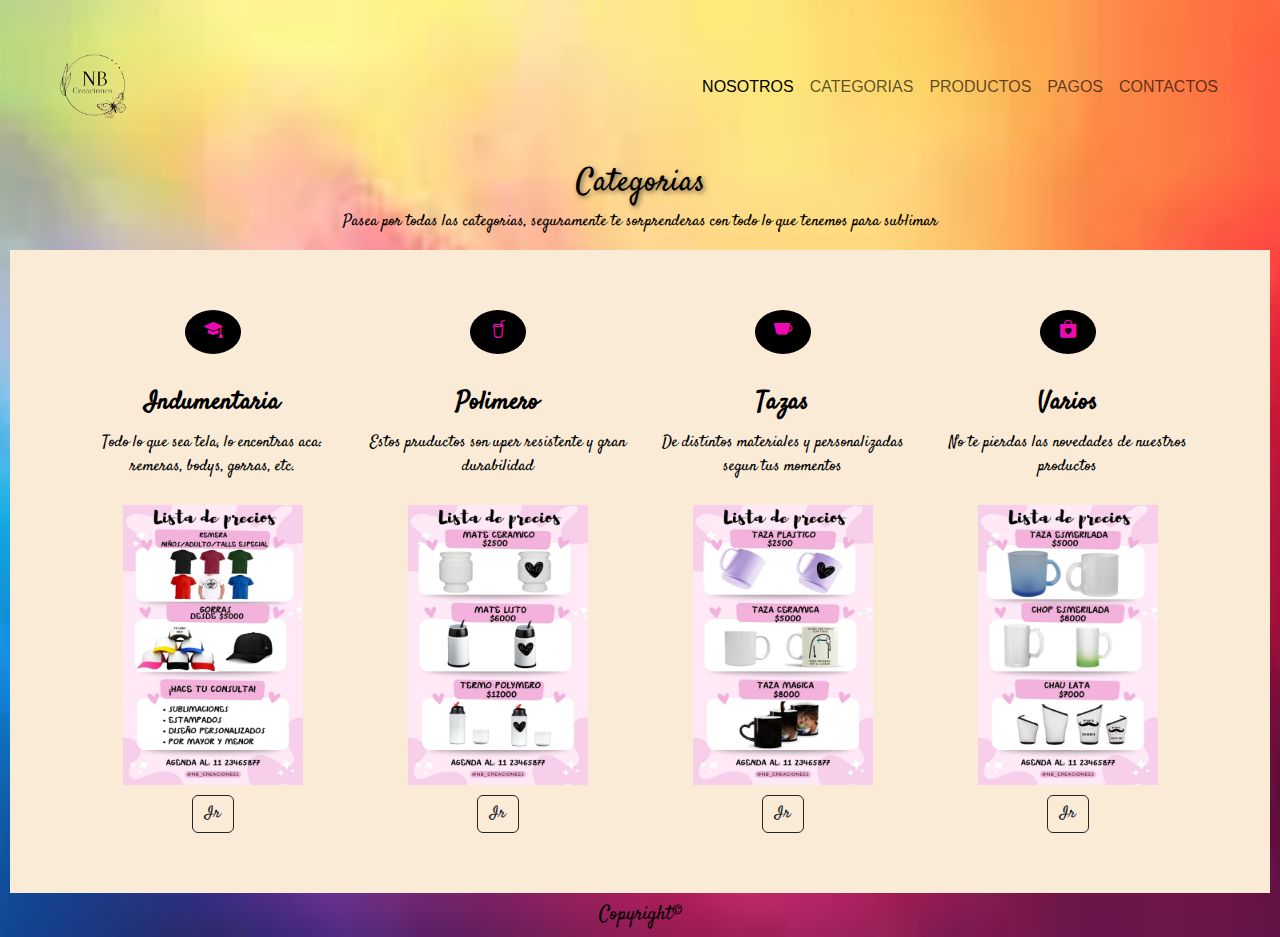
<file: pages/categorias.html>
<!DOCTYPE html>
<html lang="en">

<head>
  <meta charset="UTF-8">
  <meta name="viewport" content="width=device-width, initial-scale=1.0">

  <!--BOOTSTRAP-->
  <link href="https://cdn.jsdelivr.net/npm/bootstrap@5.3.3/dist/css/bootstrap.min.css" rel="stylesheet"
    integrity="sha384-QWTKZyjpPEjISv5WaRU9OFeRpok6YctnYmDr5pNlyT2bRjXh0JMhjY6hW+ALEwIH" crossorigin="anonymous">
  <!--ICONS BOOTSTRAP-->
  <link rel="stylesheet" href="https://cdn.jsdelivr.net/npm/bootstrap-icons@1.11.3/font/bootstrap-icons.min.css">
  <!--CSS-->
  <link rel="stylesheet" href="/css/style.css">
  <!--FAVICON-->
  <link rel="icon" type="images/x-icon" href="../images/logoNB.png">
  <!--GOOGLE FONTS-->
  <link rel="preconnect" href="https://fonts.googleapis.com">
  <link rel="preconnect" href="https://fonts.gstatic.com" crossorigin>
  <link
    href="https://fonts.googleapis.com/css2?family=Playwrite+GB+S:ital,wght@0,100..400;1,100..400&family=Satisfy&display=swap"
    rel="stylesheet">
  <title>CATEGORIAS</title>
</head>

<body>

  <header>
    <!--BARRA DE NAVEGACION bg-body-tertiary-->
    <nav class="navbar navbar-expand-md navbar-light">
      <div class="container-fluid">
        <button class="navbar-toggler" type="button" data-bs-toggle="collapse" data-bs-target="#navbar-toggler"
          aria-controls="navbarTogglerDemo01" aria-expanded="false" aria-label="Toggle navigation">
          <span class="navbar-toggler-icon"></span>
        </button>
        <div class="collapse navbar-collapse" id="navbar-toggler">
          <a class="navbar-brand" href="#"><img src="../images/logoNB.png" width="80" alt="logo de la pagina"></a>
          <ul class="navbar-nav d-flex justify-content-center align-item-center">
            <li class="nav-item">
              <a class="nav-link active" href="../index.html#nosotros">NOSOTROS</a>
            </li>
            <li class="nav-item">
              <a class="nav-link" href="../pages/categorias.html">CATEGORIAS</a>
            </li>
            <li class="nav-item">
              <a class="nav-link" href="../pages/productos.html">PRODUCTOS</a>
            </li>
            <li class="nav-item">
              <a class="nav-link" href="../pages/pagos.html">PAGOS</a>
            </li>
            <li class="nav-item">
              <a class="nav-link" href="../pages/contactos.html">CONTACTOS</a>
            </li>
          </ul>
        </div>
      </div>
    </nav>
  </header>

  <section>
    <h1>Categorias</h1>
    <p>Pasea por todas las categorias, seguramente te sorprenderas con todo lo que tenemos para sublimar</p>
  </section>
  <!--seccion categorias-->
  <section class="categorias clara-categorias">
    <div class="container text-center">
      <div class="row">
        <!--indumentaria-->
        <div class="columna col-12 col-md-3">
          <i class="bi bi-mortarboard-fill"></i>
          <p class="categorias-titulo">Indumentaria</p>
          <p>Todo lo que sea tela, lo encontras aca: remeras, bodys, gorras, etc.</p>
          <img class="imagenes-categorias" src="../images/productos/precioscartel/preciogorra.jpg" alt="precio-gorra"
            width="200px" height="300px">
          <div>
            <a href="../pages/productos.html#indumentaria" class="btn btn-outline-dark">Ir</a>
          </div>
        </div>
        <!--polimero-->
        <div class="columna col-12 col-md-3">
          <i class="bi bi-cup-straw"></i>
          <p class="categorias-titulo">Polimero</p>
          <p>Estos pruductos son uper resistente y gran durabilidad</p>
          <img class="imagenes-categorias" src="../images/productos/precioscartel/preciopolimero.jpg"
            alt="precio-polimero" width="200px" height="300px">
          <div>
            <a href="../pages/productos.html#polimero" class="btn btn-outline-dark">Ir</a>
          </div>
        </div>
        <!--tazas-->
        <div class="columna col-12 col-md-3">
          <i class="bi bi-cup-fill"></i>
          <p class="categorias-titulo">Tazas</p>
          <p>De distintos materiales y personalizadas segun tus momentos</p>
          <img class="imagenes-categorias" src="../images/productos/precioscartel/preciotaza.jpg" alt="precio-taza"
            width="200px" height="300px">
          <div>
            <a href="../pages/productos.html#tazas" class="btn btn-outline-dark">Ir</a>
          </div>
        </div>
        <!--varios-->
        <div class="columna col-12 col-md-3">
          <i class="bi bi-bag-heart-fill"></i>
          <p class="categorias-titulo">Varios</p>
          <p>No te pierdas las novedades de nuestros productos</p>
          <img class="imagenes-categorias" src="../images/productos/precioscartel/pecioesmerilado.jpg"
            alt="precio-esmerilado" width="200px" height="300px">
          <div>
            <a href="../pages/productos.html#varios" class="btn btn-outline-dark">Ir</a>
          </div>
        </div>
      </div>
    </div>
  </section>
  <!--PIE DE PAGINA-->
  <footer>
    <div class="footer-principal">
      <h5>Copyright&#169</h5>
    </div>
  </footer>
  <!--BOOTSTRAP FOOTER-->
  <script src="https://cdn.jsdelivr.net/npm/bootstrap@5.3.3/dist/js/bootstrap.bundle.min.js"
    integrity="sha384-YvpcrYf0tY3lHB60NNkmXc5s9fDVZLESaAA55NDzOxhy9GkcIdslK1eN7N6jIeHz"
    crossorigin="anonymous"></script>

</body>

</html>
</file>
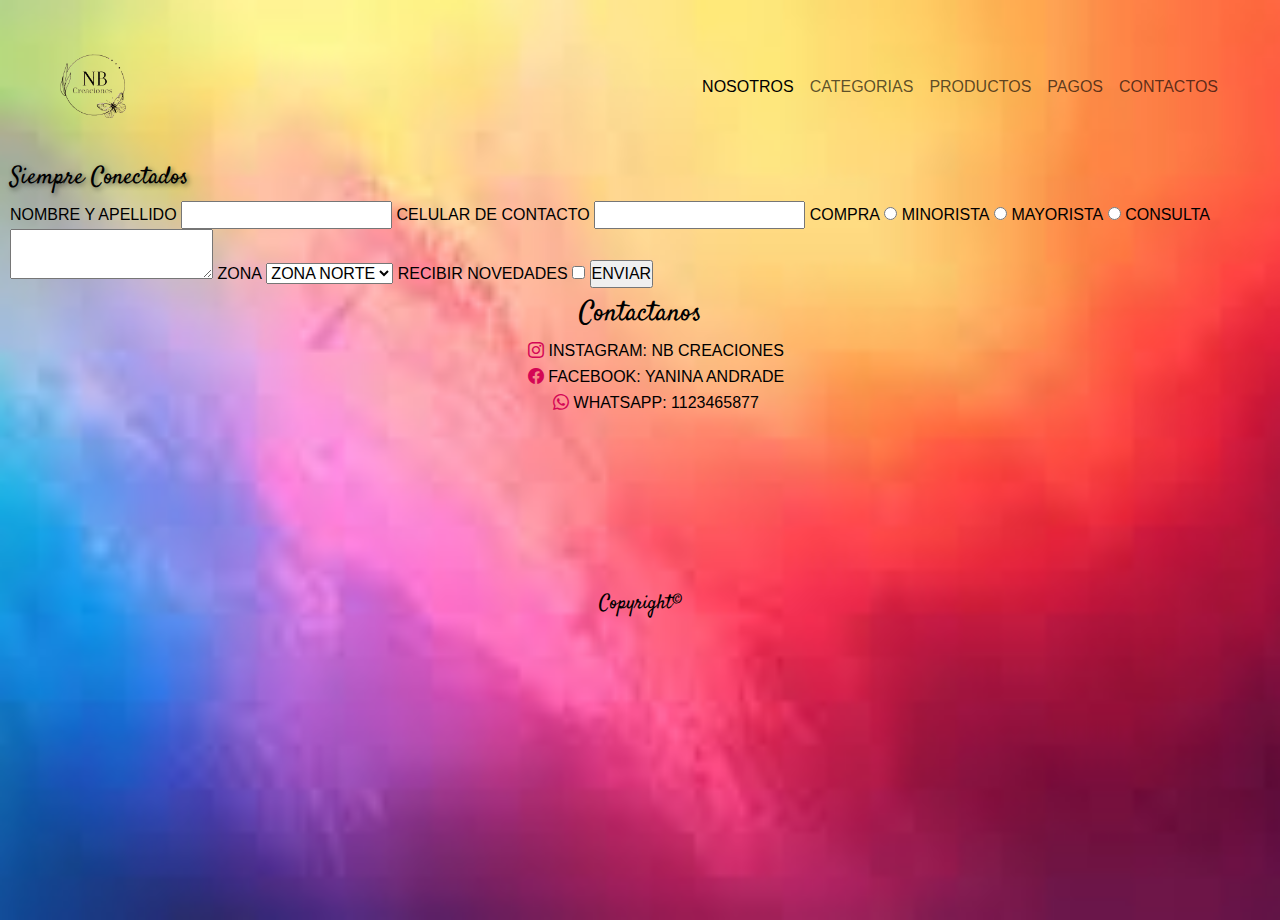
<file: pages/contactos.html>
<!DOCTYPE html>
<html lang="en">

<head>
  <meta charset="UTF-8">
  <meta name="viewport" content="width=device-width, initial-scale=1.0">

  <!--BOOTSTRAP-->
  <link href="https://cdn.jsdelivr.net/npm/bootstrap@5.3.3/dist/css/bootstrap.min.css" rel="stylesheet"
    integrity="sha384-QWTKZyjpPEjISv5WaRU9OFeRpok6YctnYmDr5pNlyT2bRjXh0JMhjY6hW+ALEwIH" crossorigin="anonymous">
  <!--ICONS BOOTSTRAP-->
  <link rel="stylesheet" href="https://cdn.jsdelivr.net/npm/bootstrap-icons@1.11.3/font/bootstrap-icons.min.css">
  <!--CSS-->
  <link rel="stylesheet" href="/css/style.css">
  <!--FAVICON-->
  <link rel="icon" type="images/x-icon" href="../images/logoNB.png">
  <!--GOOGLE FONTS-->
  <link rel="preconnect" href="https://fonts.googleapis.com">
  <link rel="preconnect" href="https://fonts.gstatic.com" crossorigin>
  <link
    href="https://fonts.googleapis.com/css2?family=Playwrite+GB+S:ital,wght@0,100..400;1,100..400&family=Satisfy&display=swap"
    rel="stylesheet">
  <title>CONTACTOS</title>
</head>

<body>

  <header>
    <!--BARRA DE NAVEGACION bg-body-tertiary-->
    <nav class="navbar navbar-expand-md navbar-light">
      <div class="container-fluid">
        <button class="navbar-toggler" type="button" data-bs-toggle="collapse" data-bs-target="#navbar-toggler"
          aria-controls="navbarTogglerDemo01" aria-expanded="false" aria-label="Toggle navigation">
          <span class="navbar-toggler-icon"></span>
        </button>
        <div class="collapse navbar-collapse" id="navbar-toggler">
          <a class="navbar-brand" href="#"><img src="../images/logoNB.png" width="80" alt="logo de la pagina"></a>
          <ul class="navbar-nav d-flex justify-content-center align-item-center">
            <li class="nav-item">
              <a class="nav-link active" href="../index.html#nosotros">NOSOTROS</a>
            </li>
            <li class="nav-item">
              <a class="nav-link" href="../pages/categorias.html">CATEGORIAS</a>
            </li>
            <li class="nav-item">
              <a class="nav-link" href="../pages/productos.html">PRODUCTOS</a>
            </li>
            <li class="nav-item">
              <a class="nav-link" href="../pages/pagos.html">PAGOS</a>
            </li>
            <li class="nav-item">
              <a class="nav-link" href="../pages/contactos.html">CONTACTOS</a>
            </li>
          </ul>
        </div>
      </div>
    </nav>
  </header>

  <form class="formulario" action="/sumit" method="post"><!--FORMULARIO PARA DEJAR CONTACTO-->
    <fieldset>
      <h1>
        <legend>Siempre Conectados</legend>
      </h1>
      <label for="nombre">NOMBRE Y APELLIDO</label>
      <input type="text" name="nombre" id="nombre">
      <label for="celular">CELULAR DE CONTACTO</label>
      <input type="number" name="celular" id="celular">
      <label for="compra">COMPRA</label>
      <input type="radio" name="compra" id="compra">
      <label for="compra">MINORISTA</label>
      <input type="radio" name="compra" id="compra">
      <label for="compra">MAYORISTA</label>
      <input type="radio" name="compra" id="compra">
      <label for="consulta">CONSULTA</label>
      <textarea name="consulta" id="consulta"></textarea>
      <label for="zona">ZONA</label>
      <select name="" id="">
        <option value="">ZONA NORTE</option>
        <option value="">ZONA SUR</option>
        <option value="">ZONA ESTE</option>
        <option value="">ZONA OESTE</option>
      </select>
      <label for="suscribe">RECIBIR NOVEDADES</label>
      <input type="checkbox" name="suscribe" id="suscribe">
      <input type="submit" value="ENVIAR">
    </fieldset>
  </form>

  <!--PIE DE PAGINA CON ENLACES ABSULUTOS-->
  <footer>
    <div>
      <h3>Contactanos</h3>
      <ul>
        <li class="nav-link"><i class="color-icons bi bi-instagram"></i><a
            href="https://www.instagram.com/nb_creaciones1/" target="_blank"> INSTAGRAM: NB CREACIONES</a>
        </li>
        <li class="nav-link"><i class="color-icons bi bi-facebook"></i><a
            href="https://www.facebook.com/yanina.andrade.7?locale=es_LA" target="_blank"> FACEBOOK: YANINA
            ANDRADE</a></li>
        <li class="nav-link"><i class="color-icons bi bi-whatsapp"></i><a href="https://wa.me/5491123465877"
            target="_blank"> WHATSAPP: 1123465877</a>
        </li>
      </ul>
      <iframe
        src="https://www.google.com/maps/embed?pb=!1m18!1m12!1m3!1d3288.2095493878305!2d-58.618618824890646!3d-34.4975714518991!2m3!1f0!2f0!3f0!3m2!1i1024!2i768!4f13.1!3m3!1m2!1s0x95bcbb3bc92ed55f%3A0xcdfb92e9a9d87bfc!2sSucre%202336%2C%20B1611GXR%20Don%20Torcuato%2C%20Provincia%20de%20Buenos%20Aires!5e0!3m2!1ses-419!2sar!4v1729255063642!5m2!1ses-419!2sar"
        width="200" height="150" style="border:0;" allowfullscreen="" loading="lazy"
        referrerpolicy="no-referrer-when-downgrade"></iframe>
      <h5>Copyright&#169</h5>
    </div>
  </footer>
  <!--BOOTSTRAP FOOTER-->
  <script src="https://cdn.jsdelivr.net/npm/bootstrap@5.3.3/dist/js/bootstrap.bundle.min.js"
    integrity="sha384-YvpcrYf0tY3lHB60NNkmXc5s9fDVZLESaAA55NDzOxhy9GkcIdslK1eN7N6jIeHz"
    crossorigin="anonymous"></script>

</body>

</html>
</file>
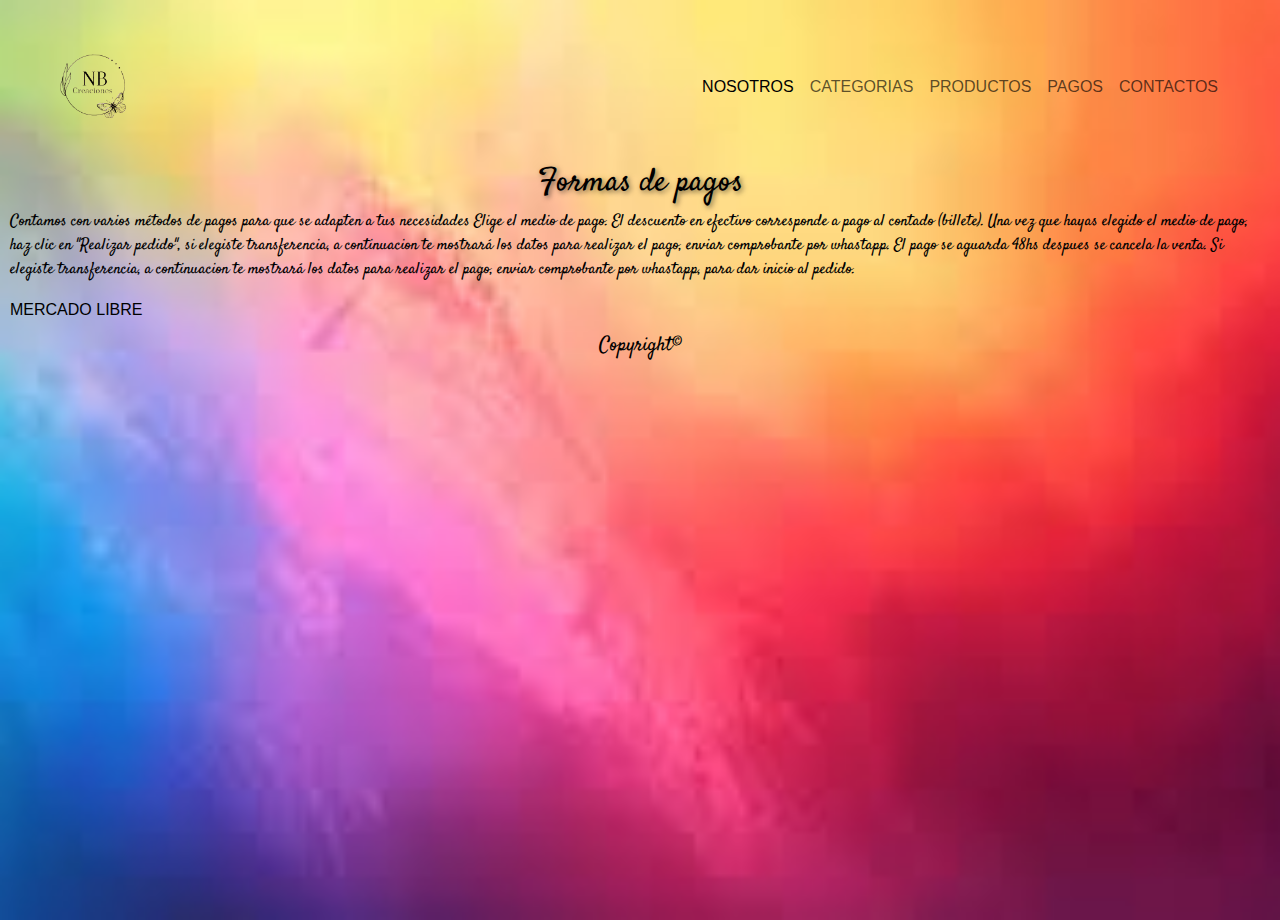
<file: pages/pagos.html>
<!DOCTYPE html>
<html lang="en">

<head>
  <meta charset="UTF-8">
  <meta name="viewport" content="width=device-width, initial-scale=1.0">

  <!--BOOTSTRAP-->
  <link href="https://cdn.jsdelivr.net/npm/bootstrap@5.3.3/dist/css/bootstrap.min.css" rel="stylesheet"
    integrity="sha384-QWTKZyjpPEjISv5WaRU9OFeRpok6YctnYmDr5pNlyT2bRjXh0JMhjY6hW+ALEwIH" crossorigin="anonymous">
  <!--ICONS BOOTSTRAP-->
  <link rel="stylesheet" href="https://cdn.jsdelivr.net/npm/bootstrap-icons@1.11.3/font/bootstrap-icons.min.css">
  <!--CSS-->
  <link rel="stylesheet" href="/css/style.css">
  <!--FAVICON-->
  <link rel="icon" type="images/x-icon" href="../images/logoNB.png">
  <!--GOOGLE FONTS-->
  <link rel="preconnect" href="https://fonts.googleapis.com">
  <link rel="preconnect" href="https://fonts.gstatic.com" crossorigin>
  <link
    href="https://fonts.googleapis.com/css2?family=Playwrite+GB+S:ital,wght@0,100..400;1,100..400&family=Satisfy&display=swap"
    rel="stylesheet">
  <title>FORMAS DE PAGO</title>
</head>

<body>

  <header>
    <!--BARRA DE NAVEGACION bg-body-tertiary-->
    <nav class="navbar navbar-expand-md navbar-light">
      <div class="container-fluid">
        <button class="navbar-toggler" type="button" data-bs-toggle="collapse" data-bs-target="#navbar-toggler"
          aria-controls="navbarTogglerDemo01" aria-expanded="false" aria-label="Toggle navigation">
          <span class="navbar-toggler-icon"></span>
        </button>
        <div class="collapse navbar-collapse" id="navbar-toggler">
          <a class="navbar-brand" href="#"><img src="../images/logoNB.png" width="80" alt="logo de la pagina"></a>
          <ul class="navbar-nav d-flex justify-content-center align-item-center">
            <li class="nav-item">
              <a class="nav-link active" href="../index.html#nosotros">NOSOTROS</a>
            </li>
            <li class="nav-item">
              <a class="nav-link" href="../pages/categorias.html">CATEGORIAS</a>
            </li>
            <li class="nav-item">
              <a class="nav-link" href="../pages/productos.html">PRODUCTOS</a>
            </li>
            <li class="nav-item">
              <a class="nav-link" href="../pages/pagos.html">PAGOS</a>
            </li>
            <li class="nav-item">
              <a class="nav-link" href="../pages/contactos.html">CONTACTOS</a>
            </li>
          </ul>
        </div>
      </div>
    </nav>
  </header>

  <section>
    <h1>Formas de pagos</h1>
    <p>Contamos con varios métodos de pagos para que se adapten a tus necesidades
      Elige el medio de pago.
      El descuento en efectivo corresponde a pago al contado (billete). Una vez que hayas elegido el medio de pago, haz
      clic en "Realizar pedido", si elegiste transferencia, a continuacion te mostrará los datos para realizar el pago,
      enviar comprobante por whastapp. El pago se aguarda 48hs despues se cancela la venta.
      Si elegiste transferencia, a continuacion te mostrará los datos para realizar el pago, enviar comprobante por
      whastapp, para dar inicio al pedido.
    </p>
  </section>

  <!--ENLACE ABSOLUTO CARRITO DE COMPRAS PARA USAR DESPUES-->
  <a href="https://www.mercadolibre.com.ar">MERCADO LIBRE</a>



  <!--PIE DE PAGINA-->
  <footer>
    <div class="footer-principal">
      <h5>Copyright&#169</h5>
    </div>
  </footer>
  <!--BOOTSTRAP FOOTER-->
  <script src="https://cdn.jsdelivr.net/npm/bootstrap@5.3.3/dist/js/bootstrap.bundle.min.js"
    integrity="sha384-YvpcrYf0tY3lHB60NNkmXc5s9fDVZLESaAA55NDzOxhy9GkcIdslK1eN7N6jIeHz"
    crossorigin="anonymous"></script>

</body>

</html>
</file>
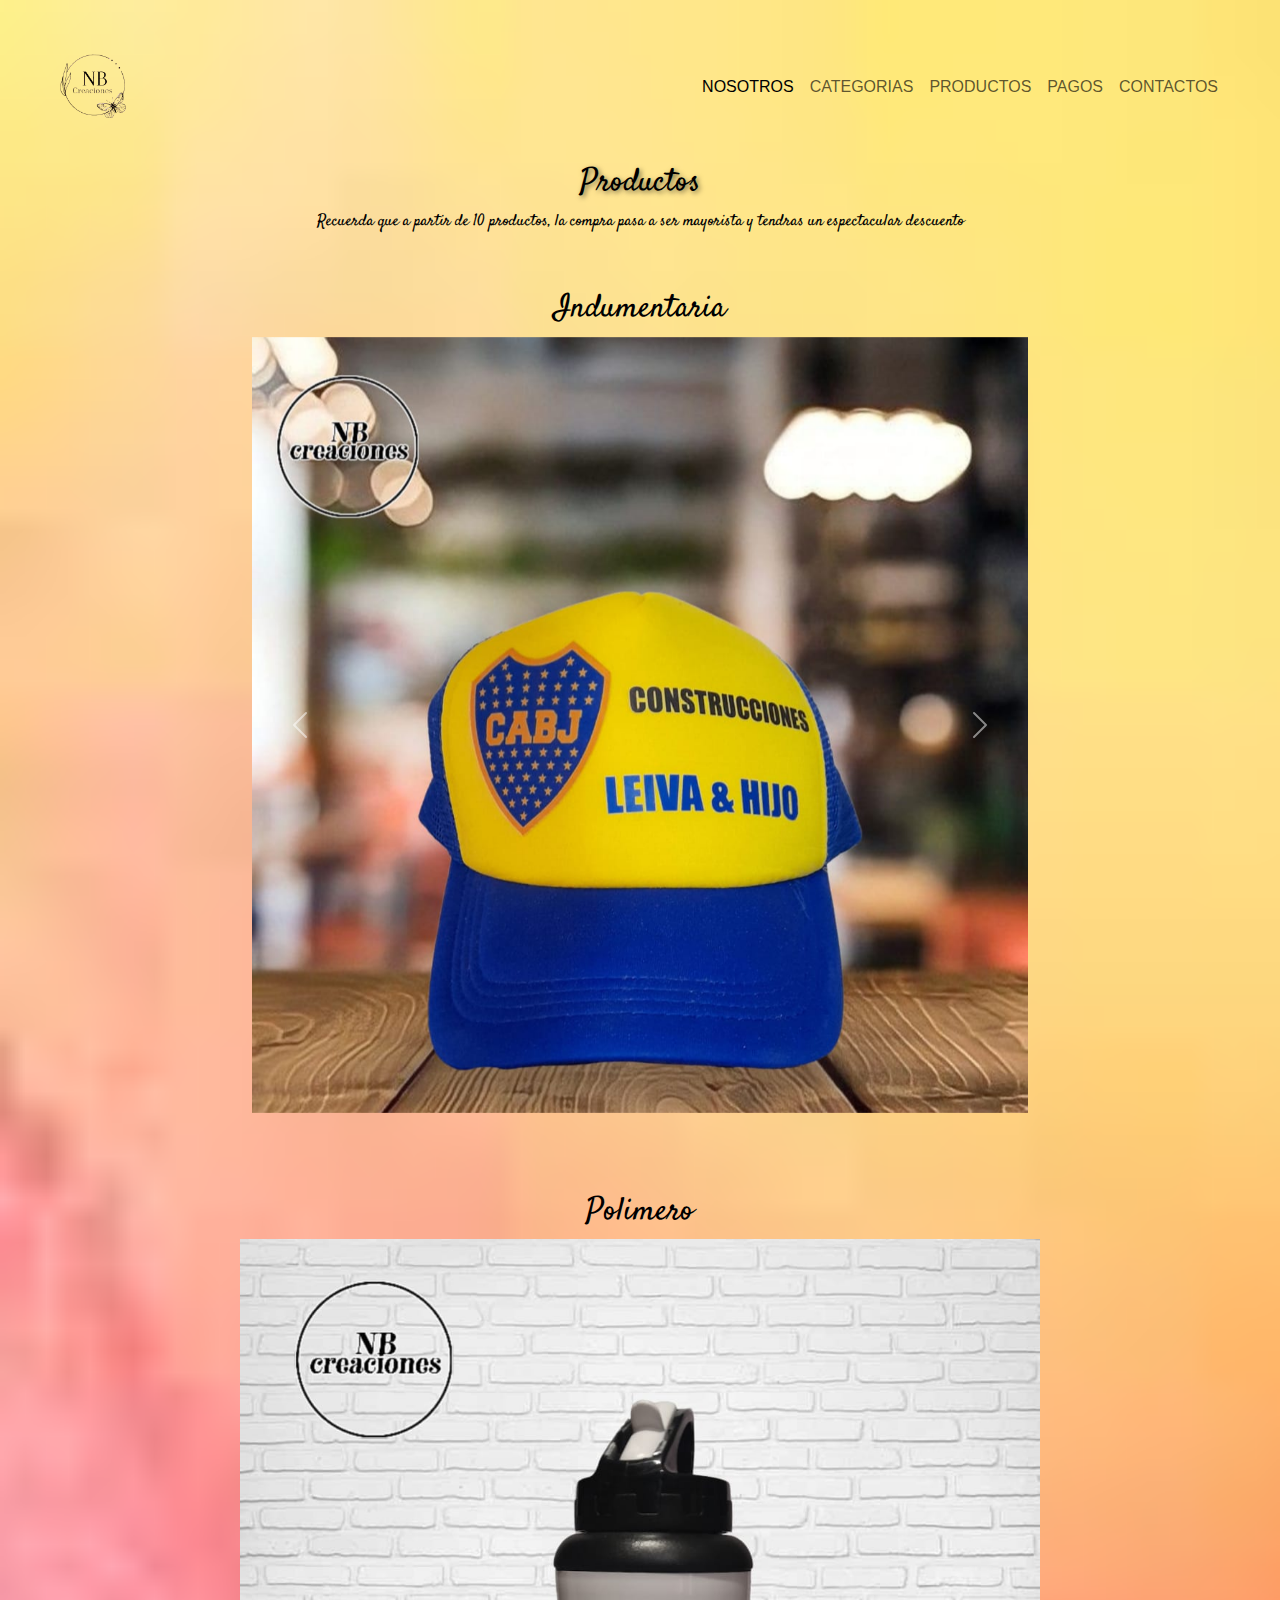
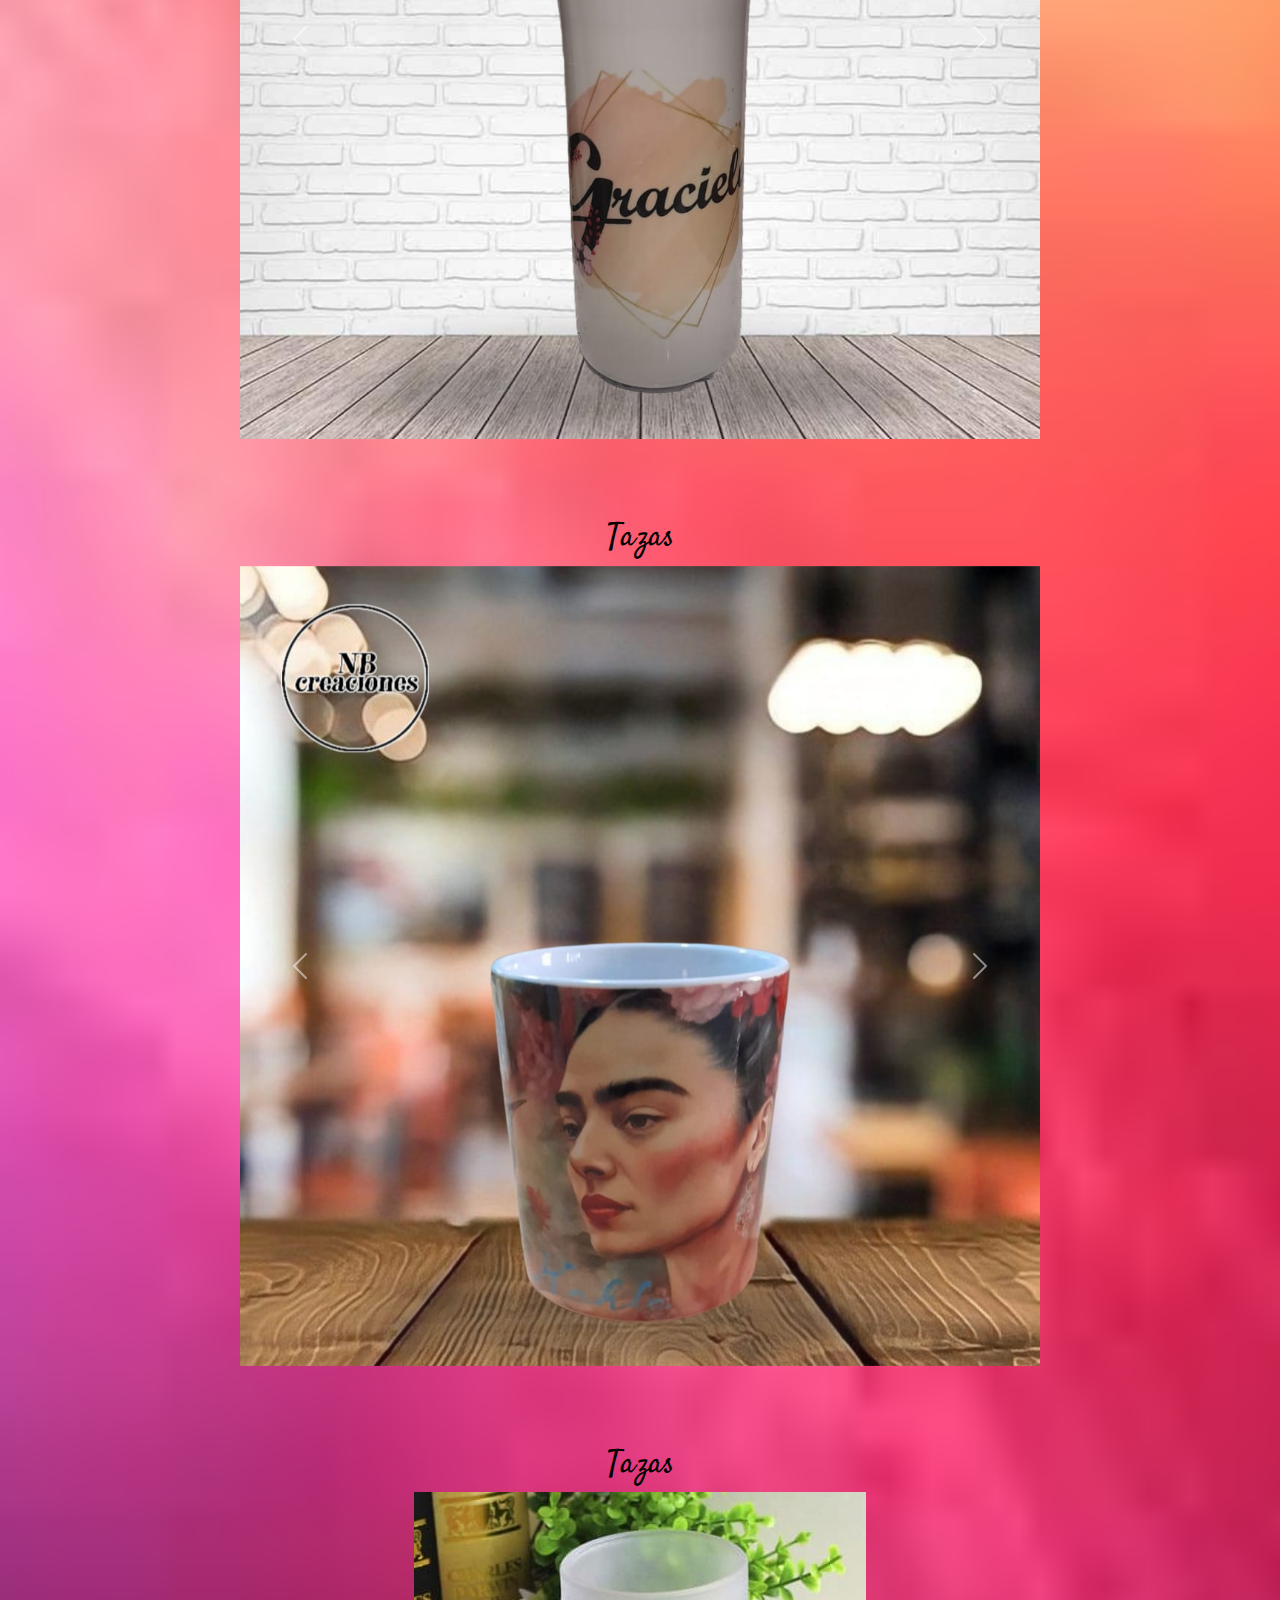
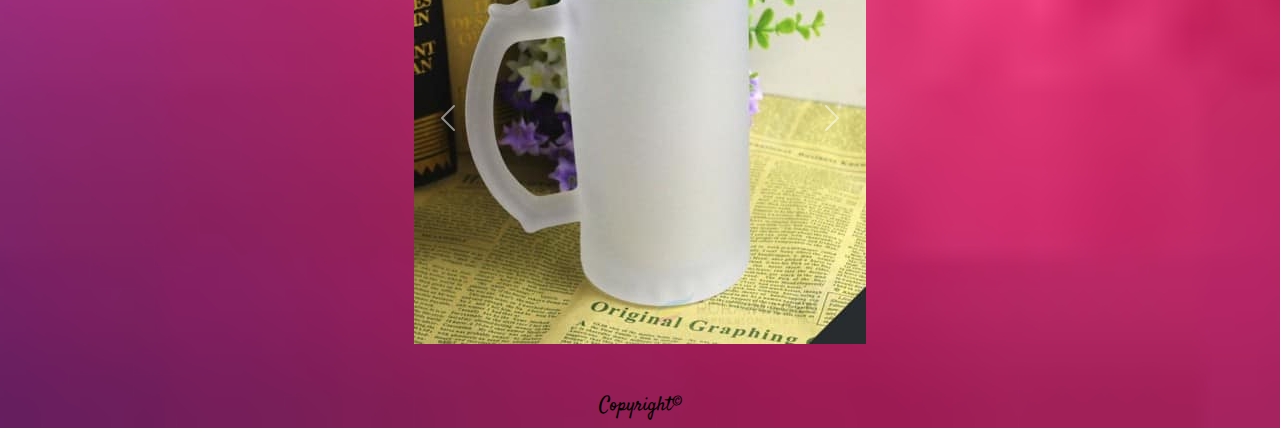
<file: pages/productos.html>
<!DOCTYPE html>
<html lang="en">

<head>
  <meta charset="UTF-8">
  <meta name="viewport" content="width=device-width, initial-scale=1.0">

  <!--BOOTSTRAP-->
  <link href="https://cdn.jsdelivr.net/npm/bootstrap@5.3.3/dist/css/bootstrap.min.css" rel="stylesheet"
    integrity="sha384-QWTKZyjpPEjISv5WaRU9OFeRpok6YctnYmDr5pNlyT2bRjXh0JMhjY6hW+ALEwIH" crossorigin="anonymous">
  <!--ICONS BOOTSTRAP-->
  <link rel="stylesheet" href="https://cdn.jsdelivr.net/npm/bootstrap-icons@1.11.3/font/bootstrap-icons.min.css">
  <!--CSS-->
  <link rel="stylesheet" href="/css/style.css">
  <!--FAVICON-->
  <link rel="icon" type="images/x-icon" href="../images/logoNB.png">
  <!--GOOGLE FONTS-->
  <link rel="preconnect" href="https://fonts.googleapis.com">
  <link rel="preconnect" href="https://fonts.gstatic.com" crossorigin>
  <link
    href="https://fonts.googleapis.com/css2?family=Playwrite+GB+S:ital,wght@0,100..400;1,100..400&family=Satisfy&display=swap"
    rel="stylesheet">
  <title>PRODUCTOS</title>
</head>

<body>

  <header>
    <!--BARRA DE NAVEGACION bg-body-tertiary-->
    <nav class="navbar navbar-expand-md navbar-light">
      <div class="container-fluid">
        <button class="navbar-toggler" type="button" data-bs-toggle="collapse" data-bs-target="#navbar-toggler"
          aria-controls="navbarTogglerDemo01" aria-expanded="false" aria-label="Toggle navigation">
          <span class="navbar-toggler-icon"></span>
        </button>
        <div class="collapse navbar-collapse" id="navbar-toggler">
          <a class="navbar-brand" href="#"><img src="../images/logoNB.png" width="80" alt="logo de la pagina"></a>
          <ul class="navbar-nav d-flex justify-content-center align-item-center">
            <li class="nav-item">
              <a class="nav-link active" href="../index.html#nosotros">NOSOTROS</a>
            </li>
            <li class="nav-item">
              <a class="nav-link" href="../pages/categorias.html">CATEGORIAS</a>
            </li>
            <li class="nav-item">
              <a class="nav-link" href="../pages/productos.html">PRODUCTOS</a>
            </li>
            <li class="nav-item">
              <a class="nav-link" href="../pages/pagos.html">PAGOS</a>
            </li>
            <li class="nav-item">
              <a class="nav-link" href="../pages/contactos.html">CONTACTOS</a>
            </li>
          </ul>
        </div>
      </div>
    </nav>
  </header>

  <section>
    <h1>Productos</h1>
    <p>Recuerda que a partir de 10 productos, la compra pasa a ser mayorista y tendras un espectacular descuento</p>
  </section>
  <!--indumentaria-->
  <section class="productos" id="indumentaria">
    <h2 class="titulo-productos">Indumentaria</h2>
    <!--carrousel-->
    <div id="carrousel-indumentaria" class="container carousel slide">
      <div class="carousel-inner">
        <div class="carousel-item active">
          <img src="../images/productos/gorras/gorra1.jpg" class="d-block w-100" alt="gorra1">
        </div>
        <div class="carousel-item">
          <img src="../images/productos/gorras/gorra2.jpg" class="d-block w-100" alt="gorra2">
        </div>
        <div class="carousel-item">
          <img src="../images/productos/remeras/remera2.jpg" class="d-block w-100" alt="remera1">
        </div>
        <div class="carousel-item">
          <img src="../images/productos/remeras/remera3.jpg" class="d-block w-100" alt="remera2">
        </div>
        <div class="carousel-item">
          <img src="../images/productos/remeras/remera4.jpg" class="d-block w-100" alt="remera1">
        </div>
        <div class="carousel-item">
          <img src="../images/productos/remeras/remera5.jpg" class="d-block w-100" alt="remera3">
        </div>
        <div class="carousel-item">
          <img src="../images/productos/remeras/remera1.jpg" class="d-block w-100" alt="remera4">
        </div>
        <div class="carousel-item">
          <img src="../images/productos/remeras/remera1.jpg" class="d-block w-100" alt="remera5">
        </div>
        <div class="carousel-item">
          <img src="../images/productos/remeras/remera6.jpg" class="d-block w-100" alt="remera6">
        </div>
        <div class="carousel-item">
          <img src="../images/productos/remeras/remera7.jpg" class="d-block w-100" alt="remera7">
        </div>
        <div class="carousel-item">
          <img src="../images/productos/remeras/remera8.jpg" class="d-block w-100" alt="remera8">
        </div>
        <div class="carousel-item">
          <img src="../images/productos/remeras/remera11.jpg" class="d-block w-100" alt="remera11">
        </div>
        <div class="carousel-item">
          <img src="../images/productos/remeras/remera12.jpg" class="d-block w-100" alt="remera12">
        </div>
        <div class="carousel-item">
          <img src="../images/productos/remeras/remera13.jpg" class="d-block w-100" alt="remera13">
        </div>
        <div class="carousel-item">
          <img src="../images/productos/remeras/remera14.jpg" class="d-block w-100" alt="remera14">
        </div>
      </div>
      <button class="carousel-control-prev" type="button" data-bs-target="#carrousel-indumentaria" data-bs-slide="prev">
        <span class="carousel-control-prev-icon" aria-hidden="true"></span>
        <span class="visually-hidden">Anterior</span>
      </button>
      <button class="carousel-control-next" type="button" data-bs-target="#carrousel-indumentaria" data-bs-slide="next">
        <span class="carousel-control-next-icon" aria-hidden="true"></span>
        <span class="visually-hidden">Siguiente</span>
      </button>
    </div>
  </section>
  <!--polimero-->
  <section class="productos" id="polimero">
    <h2 class="titulo-productos">Polimero</h2>
    <!--carrousel-->
    <div id="carrousel-polimero" class="carousel slide">
      <div class="carousel-inner">
        <div class="carousel-item active">
          <img src="../images/productos/polimero/botellapolimero1.jpg" class="d-block w-100" alt="botellapolimero1">
        </div>
        <div class="carousel-item">
          <img src="../images/productos/polimero/botellapolimero2.jpg" class="d-block w-100" alt="botellapolimero2">
        </div>
        <div class="carousel-item">
          <img src="../images/productos/polimero/matepolimero1.jpg" class="d-block w-100" alt="matepolimero1">
        </div>
      </div>
      <button class="carousel-control-prev" type="button" data-bs-target="#carrousel-polimero" data-bs-slide="prev">
        <span class="carousel-control-prev-icon" aria-hidden="true"></span>
        <span class="visually-hidden">Anterior</span>
      </button>
      <button class="carousel-control-next" type="button" data-bs-target="#carrousel-polimero" data-bs-slide="next">
        <span class="carousel-control-next-icon" aria-hidden="true"></span>
        <span class="visually-hidden">Siguiente</span>
      </button>
    </div>
  </section>
  <!--tazas-->
  <section class="productos" id="tazas">
    <h2 class="titulo-productos">Tazas</h2>
    <!--carrousel-->
    <div id="carrousel-tazas" class="carousel slide">
      <div class="carousel-inner">
        <div class="carousel-item active">
          <img src="../images/productos/tazas/taza1.jpg" class="d-block w-100" alt="taza1">
        </div>
        <div class="carousel-item">
          <img src="../images/productos/tazas/taza2.jpg" class="d-block w-100" alt="taza2">
        </div>
        <div class="carousel-item">
          <img src="../images/productos/tazas/taza3.jpg" class="d-block w-100" alt="taza3">
        </div>
        <div class="carousel-item">
          <img src="../images/productos/tazas/taza4.jpg" class="d-block w-100" alt="taza4">
        </div>
        <div class="carousel-item">
          <img src="../images/productos/tazas/taza5.jpg" class="d-block w-100" alt="taza5">
        </div>
        <div class="carousel-item">
          <img src="../images/productos/tazas/tazamagica.jpg" class="d-block w-100" alt="tazamagica">
        </div>
      </div>
      <button class="carousel-control-prev" type="button" data-bs-target="#carrousel-tazas" data-bs-slide="prev">
        <span class="carousel-control-prev-icon" aria-hidden="true"></span>
        <span class="visually-hidden">Anterior</span>
      </button>
      <button class="carousel-control-next" type="button" data-bs-target="#carrousel-tazas" data-bs-slide="next">
        <span class="carousel-control-next-icon" aria-hidden="true"></span>
        <span class="visually-hidden">Siguiente</span>
      </button>
    </div>
  </section>
  <!--varios-->
  <section class="productos" id="varios">
    <h2 class="titulo-productos">Tazas</h2>
    <!--carrousel-->
    <div id="carrousel-varios" class="carousel slide">
      <div class="carousel-inner">
        <div class="carousel-item active">
          <img src="../images/productos/varios/chopsmerilado.jpg" class="d-block w-100" alt="chop">
        </div>
        <div class="carousel-item">
          <img src="../images/productos/varios/set1.jpg" class="d-block w-100" alt="set1">
        </div>
        <div class="carousel-item">
          <img src="../images/productos/varios/termo.jpg" class="d-block w-100" alt="termo">
        </div>
        <div class="carousel-item">
          <img src="../images/productos/varios/toper1.jpg" class="d-block w-100" alt="toper1">
        </div>
      </div>
      <button class="carousel-control-prev" type="button" data-bs-target="#carrousel-varios" data-bs-slide="prev">
        <span class="carousel-control-prev-icon" aria-hidden="true"></span>
        <span class="visually-hidden">Anterior</span>
      </button>
      <button class="carousel-control-next" type="button" data-bs-target="#carrousel-varios" data-bs-slide="next">
        <span class="carousel-control-next-icon" aria-hidden="true"></span>
        <span class="visually-hidden">Siguiente</span>
      </button>
    </div>
  </section>

  <!--PIE DE PAGINA-->
  <footer>
    <div class="footer-principal">
      <h5>Copyright&#169</h5>
    </div>
  </footer>
  <!--BOOTSTRAP FOOTER-->
  <script src="https://cdn.jsdelivr.net/npm/bootstrap@5.3.3/dist/js/bootstrap.bundle.min.js"
    integrity="sha384-YvpcrYf0tY3lHB60NNkmXc5s9fDVZLESaAA55NDzOxhy9GkcIdslK1eN7N6jIeHz"
    crossorigin="anonymous"></script>

</body>

</html>
</file>
<file: css/style.css>
/*RESET CSS ELIMINA LOS ESTILOS POR DEFECTOS DE LOS NAVEGADORES*/
* {
    margin: 0;
    padding: 0;
    box-sizing: 0;
}
body {
    background-image: url(/images/fondo2.jpeg);
    background-position: center;
    background-size: cover;
    background-repeat: no-repeat;
    color: #000;
    font-family: "Satisfy", serif;
    border: none;
    margin: 10px;
    min-height: 100vh;
    justify-content: center;
    flex-direction: column;
}
/*barra de navegacion*/
.navbar {
    padding: 2rem;
}
.navbar-collapse {
    align-items: center;
    justify-content: space-between;
}
/*seccion principal*/
section {
    display: flex;
    flex-direction: column;
    align-items: center;
    justify-content: center;
}
h1 {
    font-size: xx-large;
    text-shadow: 2px 2px 5px rgba(0, 0, 0, 0.5);
    font-family: "Satisfy", serif;
}
.parrafo-principal {
    font-family: Verdana, Geneva, Tahoma, sans-serif;
    font-size: medium;
    padding: 5px;
    align-items: center;
    color: darkslategray;
}
.seccion-principal {
    min-height: 450px;
    text-align: center;
}
.video-principal {
    padding: 2rem;
    align-items: center;
}
@media screen and (min-width: 700px) {
    .video-principal {
        max-width: 800px;
        align-items: center;
    }
}
/*seccion secundaria*/
.nosotros {
    height: 200;
    padding: 10px;
    background-color: burlywood;
    color: darkslategray;
    min-width: 200;
    text-align: center;
    margin: 5px;
}
.titulo-nosotros {
    font-family: "Satisfy", serif;
    font-size: medium;
    text-align: start;
    margin: 10px;
    padding: 15px 0;
    text-shadow: 2px 2px 5px rgba(0, 0, 0, 0.5);
}
.parrafo-secundario {
    font-size: small;
    text-align: center;
    padding: 10px;
}
footer {
    text-align: center;
    margin: 10px;
}
/*seccion categoria*/
.categorias{
    padding: 40px 40px 60px 40px;
}
.clara-categorias{
    color: #000;
    background-color: antiquewhite;
}
.categorias-titulo {
    font-size: 25px;
    font-weight: bold;
    margin: 10px 0;
}
.categorias i {
    font-size: 2.5rex;
    color: #ee09b5;
    background-color: black;
    padding: 8px 19px;
    border-radius: 50%;
    display: inline-block;
    margin: 20px 0;
}
.imagenes-categorias {
    padding: 10px;
}
.color-icons {
    color: #d40655;
}
a {
    color: #000;
    font-family: Verdana, Geneva, Tahoma, sans-serif;
    text-decoration: none;
    list-style: none;
}
.nav-link :hover {
    color: darkmagenta;
}
/*productos*/
.productos {
    padding: 40px 20px 40px 20px;
}
.productos .carousel {
    max-width: 800px;
}
.carousel-item {
    height: 100%;
}
h2 .titulo-productos {
    font-weight: bold;
    margin: 10px 0;
    justify-items: left;
}
.formulario {
    font-family: Verdana, Geneva, Tahoma, sans-serif;
}
</file>
